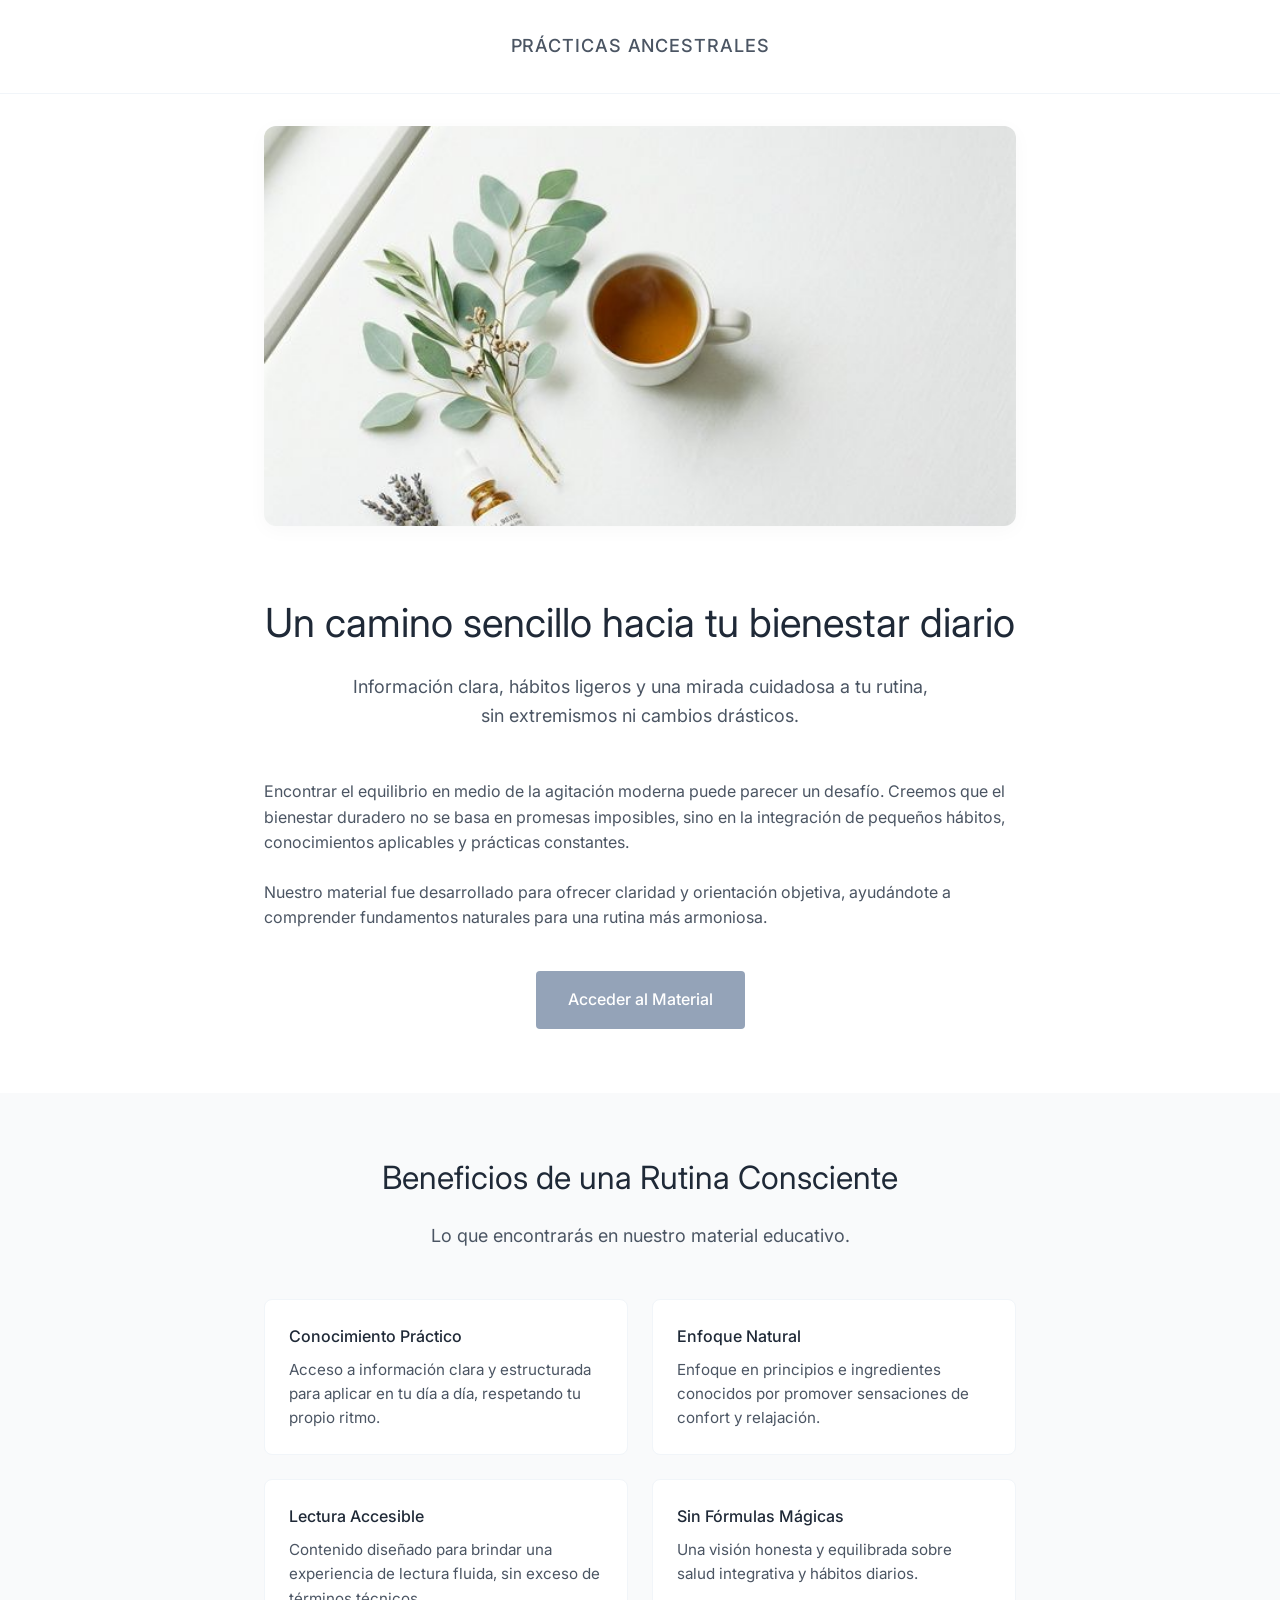
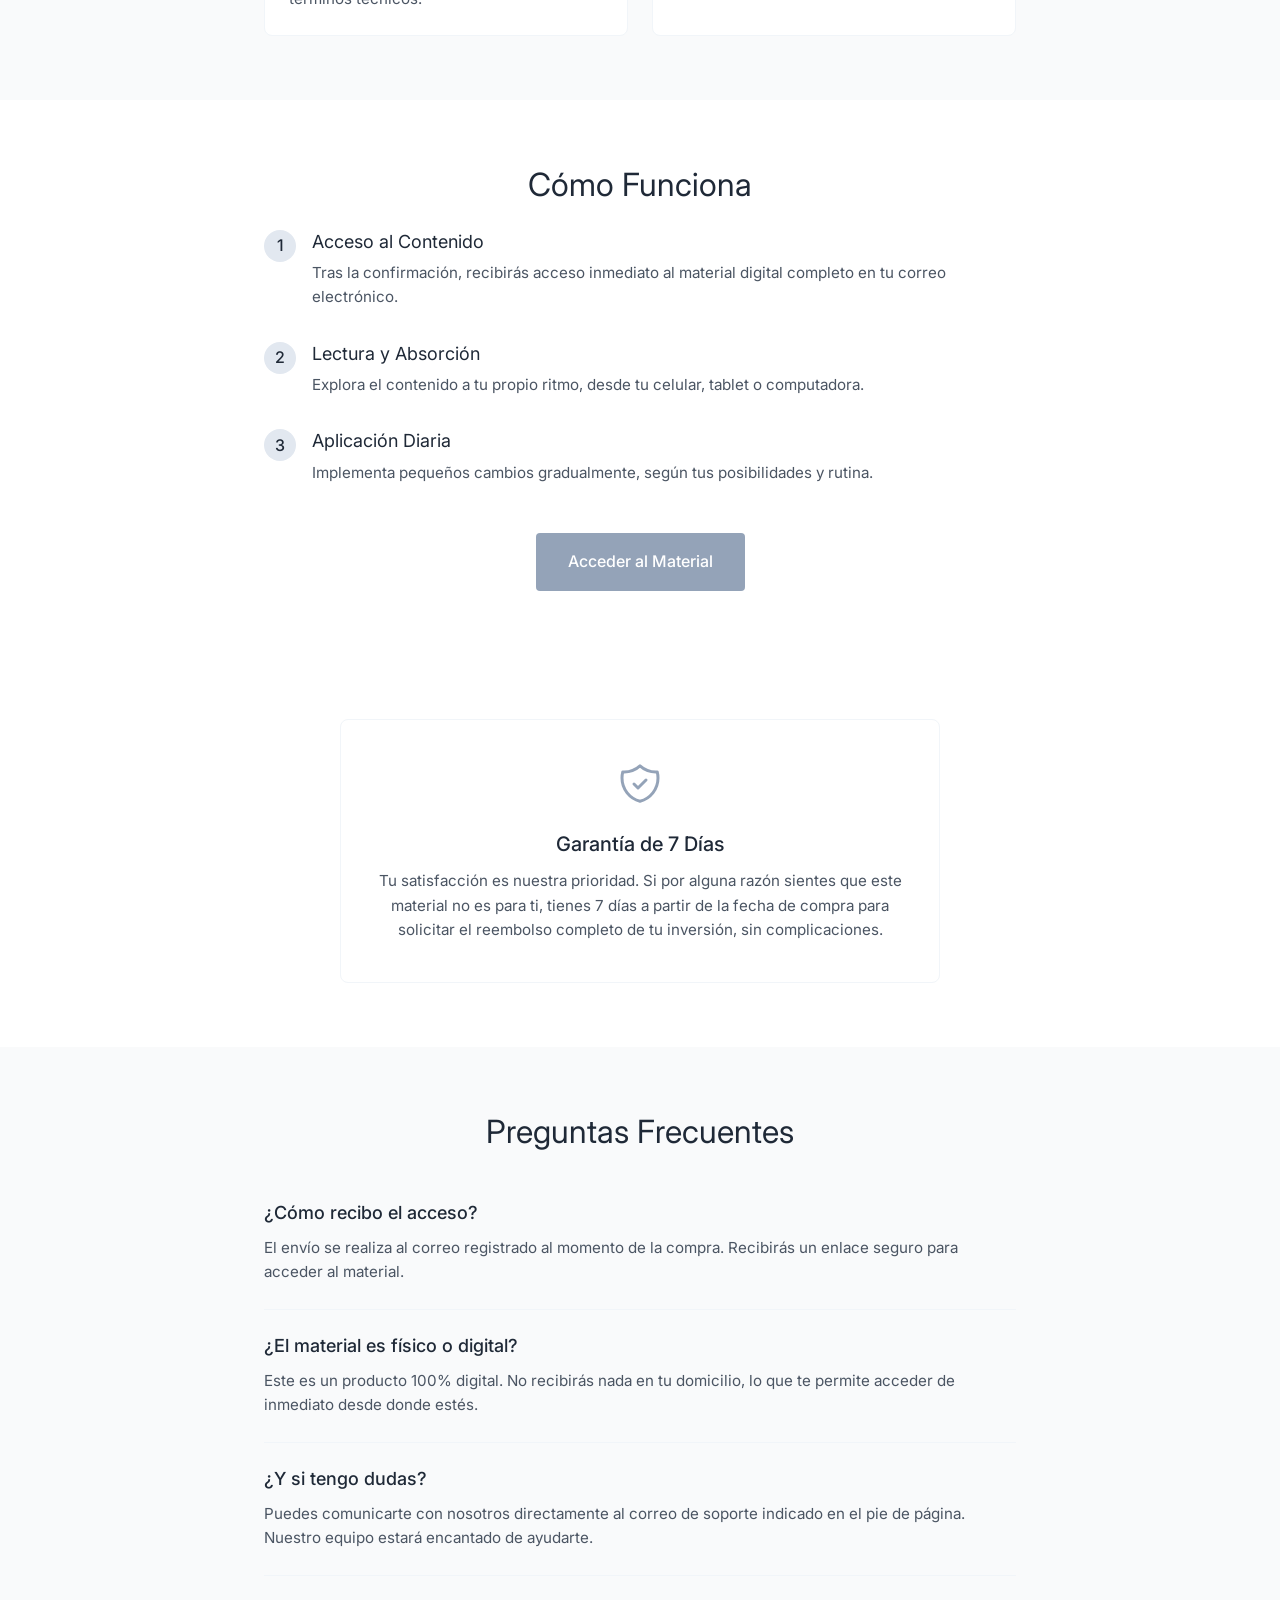
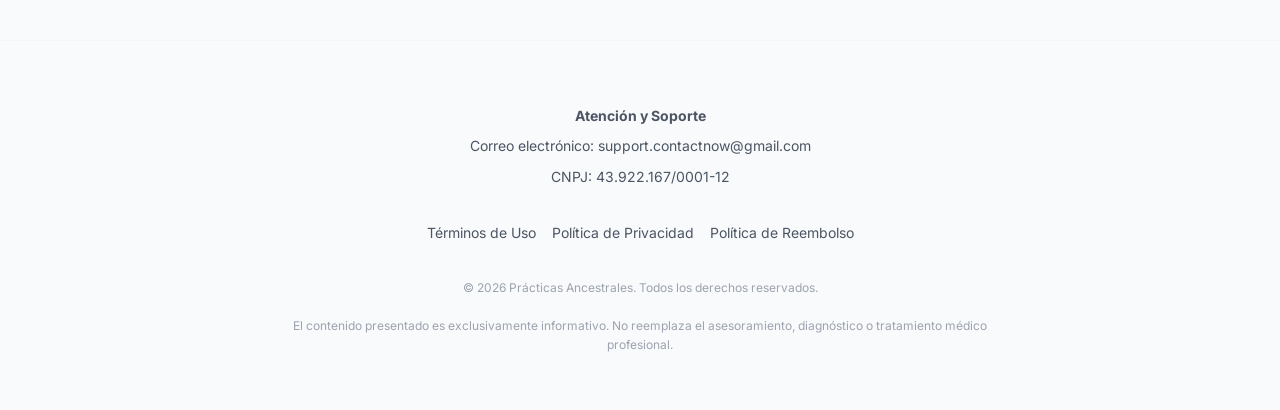
<file: index.html>
<!DOCTYPE html>
<html lang="es">
<head>
  <meta charset="UTF-8">
  <meta name="viewport" content="width=device-width, initial-scale=1.0">
  <title>Prácticas Ancestrales - Bienestar y Equilibrio</title>
  <link rel="preconnect" href="https://fonts.googleapis.com">
  <link rel="preconnect" href="https://fonts.gstatic.com" crossorigin>
  <link href="https://fonts.googleapis.com/css2?family=Inter:wght@400;500&display=swap" rel="stylesheet">
  <style>
    :root {
      --bg-color: #ffffff;
      --bg-secondary: #f9fafb;
      --text-primary: #1f2937;
      --text-secondary: #4b5563;
      --text-muted: #9ca3af;
      --accent-color: #94a3b8;
      --accent-light: #e2e8f0;
      --border-color: #f1f5f9;
      
      --font-family: 'Inter', -apple-system, BlinkMacSystemFont, "Segoe UI", Roboto, Helvetica, Arial, sans-serif;
    }

    * {
      margin: 0;
      padding: 0;
      box-sizing: border-box;
    }

    body {
      font-family: var(--font-family);
      background-color: var(--bg-color);
      color: var(--text-primary);
      line-height: 1.6;
      -webkit-font-smoothing: antialiased;
    }

    .container {
      width: 100%;
      max-width: 800px;
      margin: 0 auto;
      padding: 0 24px;
    }

    /* Header */
    header {
      padding: 32px 0;
      text-align: center;
      border-bottom: 1px solid var(--border-color);
    }

    .brand {
      font-size: 1.125rem;
      font-weight: 500;
      color: var(--text-secondary);
      letter-spacing: 0.05em;
      text-transform: uppercase;
    }

    /* Sections */
    section {
      padding: 64px 0;
    }

    section.bg-secondary {
      background-color: var(--bg-secondary);
    }

    /* Typography */
    h1, h2, h3 {
      font-weight: 400;
      color: var(--text-primary);
      margin-bottom: 24px;
      line-height: 1.3;
    }

    h1 {
      font-size: 2rem;
      text-align: center;
    }

    h2 {
      font-size: 1.75rem;
      text-align: center;
    }

    p {
      color: var(--text-secondary);
      font-size: 1rem;
      margin-bottom: 24px;
    }

    p.subtitle {
      text-align: center;
      font-size: 1.125rem;
      color: var(--text-secondary);
      max-width: 600px;
      margin: 0 auto 48px auto;
    }

    /* Elements */
    .content-block {
      margin-bottom: 40px;
    }

    .benefits-list {
      list-style: none;
      margin-top: 32px;
    }

    .benefits-list li {
      background-color: #fff;
      border: 1px solid var(--border-color);
      padding: 24px;
      border-radius: 8px;
      margin-bottom: 16px;
      display: flex;
      flex-direction: column;
    }

    .benefits-list li strong {
      font-weight: 500;
      margin-bottom: 8px;
      color: var(--text-primary);
    }

    .benefits-list li span {
      color: var(--text-secondary);
      font-size: 0.95rem;
    }

    /* How it works */
    .step {
      display: flex;
      align-items: flex-start;
      margin-bottom: 32px;
    }

    .step-number {
      background-color: var(--accent-light);
      color: var(--text-primary);
      width: 32px;
      height: 32px;
      border-radius: 50%;
      display: flex;
      align-items: center;
      justify-content: center;
      font-weight: 500;
      margin-right: 16px;
      flex-shrink: 0;
    }

    .step-content h3 {
      font-size: 1.125rem;
      margin-bottom: 8px;
    }

    .step-content p {
      margin-bottom: 0;
      font-size: 0.95rem;
    }

    /* FAQ */
    .faq-item {
      border-bottom: 1px solid var(--border-color);
      padding: 24px 0;
    }

    .faq-item h3 {
      font-size: 1.125rem;
      margin-bottom: 12px;
      font-weight: 500;
    }

    .faq-item p {
      margin-bottom: 0;
      font-size: 0.95rem;
    }

    /* CTA Placeholder */
    .cta-container {
      text-align: center;
      margin-top: 48px;
    }

    .btn-primary {
      display: inline-block;
      background-color: var(--accent-color);
      color: #fff;
      padding: 16px 32px;
      border-radius: 4px;
      text-decoration: none;
      font-weight: 500;
      transition: opacity 0.2s;
    }

    .btn-primary:hover {
      opacity: 0.9;
    }

    /* Footer */
    footer {
      background-color: var(--bg-secondary);
      padding: 64px 0 32px 0;
      text-align: center;
      border-top: 1px solid var(--border-color);
    }

    .footer-info {
      margin-bottom: 32px;
    }

    .footer-info p {
      margin-bottom: 8px;
      font-size: 0.875rem;
      color: var(--text-secondary);
    }

    .footer-links {
      display: flex;
      flex-wrap: wrap;
      justify-content: center;
      gap: 16px;
      margin-bottom: 32px;
      list-style: none;
    }

    .footer-links a {
      color: var(--text-secondary);
      text-decoration: none;
      font-size: 0.875rem;
    }

    .footer-links a:hover {
      text-decoration: underline;
    }

    .footer-copyright {
      font-size: 0.75rem;
      color: var(--text-muted);
    }

    /* Guarantee Block */
    .guarantee-block {
      text-align: center;
      border: 1px solid var(--border-color);
      padding: 40px 24px;
      border-radius: 8px;
      background-color: #fff;
      max-width: 600px;
      margin: 0 auto;
    }

    .guarantee-block svg {
      width: 48px;
      height: 48px;
      color: var(--accent-color);
      margin-bottom: 16px;
    }

    .guarantee-block h3 {
      font-size: 1.25rem;
      margin-bottom: 12px;
      font-weight: 500;
    }

    .guarantee-block p {
      margin-bottom: 0;
      font-size: 0.95rem;
    }

    /* Responsive */
    @media (min-width: 768px) {
      h1 {
        font-size: 2.5rem;
      }
      
      h2 {
        font-size: 2rem;
      }
      
      .benefits-list {
        display: grid;
        grid-template-columns: 1fr 1fr;
        gap: 24px;
        margin-bottom: 0px;
      }
      
      .benefits-list li {
        margin-bottom: 0;
      }
    }

    /* Hero Image Custom Styles */
    .hero-image-container {
      width: 100%;
      max-width: 800px;
      margin: 0 auto;
      padding: 32px 24px 0 24px;
      text-align: center;
    }
    .hero-image {
      width: 100%;
      height: 300px;
      object-fit: cover;
      object-position: center;
      border-radius: 12px;
      box-shadow: 0 4px 20px rgba(0,0,0,0.03);
    }
    @media (min-width: 768px) {
      .hero-image {
        height: 400px;
      }
    }
  </style>
</head>
<body>

  <header>
    <div class="container">
      <div class="brand">Prácticas Ancestrales</div>
    </div>
  </header>

  <main>
    <div class="hero-image-container">
      <img src="hero.png" alt="Elementos naturales de bienestar" class="hero-image">
    </div>

    <section>
      <div class="container">
        <h1>Un camino sencillo hacia tu bienestar diario</h1>
        <p class="subtitle">Información clara, hábitos ligeros y una mirada cuidadosa a tu rutina, sin extremismos ni cambios drásticos.</p>

        <div class="content-block">
          <p>Encontrar el equilibrio en medio de la agitación moderna puede parecer un desafío. Creemos que el bienestar duradero no se basa en promesas imposibles, sino en la integración de pequeños hábitos, conocimientos aplicables y prácticas constantes.</p>
          <p>Nuestro material fue desarrollado para ofrecer claridad y orientación objetiva, ayudándote a comprender fundamentos naturales para una rutina más armoniosa.</p>
        </div>

        <div class="cta-container" style="margin-top: 24px;">
          <a href="#checkout" class="btn-primary">Acceder al Material</a>
        </div>
      </div>
    </section>

    <section class="bg-secondary">
      <div class="container">
        <h2>Beneficios de una Rutina Consciente</h2>
        <p class="subtitle">Lo que encontrarás en nuestro material educativo.</p>

        <ul class="benefits-list">
          <li>
            <strong>Conocimiento Práctico</strong>
            <span>Acceso a información clara y estructurada para aplicar en tu día a día, respetando tu propio ritmo.</span>
          </li>
          <li>
            <strong>Enfoque Natural</strong>
            <span>Enfoque en principios e ingredientes conocidos por promover sensaciones de confort y relajación.</span>
          </li>
          <li>
            <strong>Lectura Accesible</strong>
            <span>Contenido diseñado para brindar una experiencia de lectura fluida, sin exceso de términos técnicos.</span>
          </li>
          <li>
            <strong>Sin Fórmulas Mágicas</strong>
            <span>Una visión honesta y equilibrada sobre salud integrativa y hábitos diarios.</span>
          </li>
        </ul>
      </div>
    </section>

    <section>
      <div class="container">
        <h2>Cómo Funciona</h2>
        
        <div class="step">
          <div class="step-number">1</div>
          <div class="step-content">
            <h3>Acceso al Contenido</h3>
            <p>Tras la confirmación, recibirás acceso inmediato al material digital completo en tu correo electrónico.</p>
          </div>
        </div>
        
        <div class="step">
          <div class="step-number">2</div>
          <div class="step-content">
            <h3>Lectura y Absorción</h3>
            <p>Explora el contenido a tu propio ritmo, desde tu celular, tablet o computadora.</p>
          </div>
        </div>
        
        <div class="step">
          <div class="step-number">3</div>
          <div class="step-content">
            <h3>Aplicación Diaria</h3>
            <p>Implementa pequeños cambios gradualmente, según tus posibilidades y rutina.</p>
          </div>
        </div>

        <div class="cta-container">
          <a href="#checkout" class="btn-primary">Acceder al Material</a>
        </div>
      </div>
    </section>

    <section>
      <div class="container">
        <div class="guarantee-block">
          <svg xmlns="http://www.w3.org/2000/svg" fill="none" viewBox="0 0 24 24" stroke="currentColor">
            <path stroke-linecap="round" stroke-linejoin="round" stroke-width="1.5" d="M9 12l2 2 4-4m5.618-4.016A11.955 11.955 0 0112 2.944a11.955 11.955 0 01-8.618 3.04A12.02 12.02 0 003 9c0 5.591 3.824 10.29 9 11.622 5.176-1.332 9-6.03 9-11.622 0-1.042-.133-2.052-.382-3.016z" />
          </svg>
          <h3>Garantía de 7 Días</h3>
          <p>Tu satisfacción es nuestra prioridad. Si por alguna razón sientes que este material no es para ti, tienes 7 días a partir de la fecha de compra para solicitar el reembolso completo de tu inversión, sin complicaciones.</p>
        </div>
      </div>
    </section>

    <section class="bg-secondary">
      <div class="container">
        <h2>Preguntas Frecuentes</h2>

        <div class="faq-item">
          <h3>¿Cómo recibo el acceso?</h3>
          <p>El envío se realiza al correo registrado al momento de la compra. Recibirás un enlace seguro para acceder al material.</p>
        </div>

        <div class="faq-item">
          <h3>¿El material es físico o digital?</h3>
          <p>Este es un producto 100% digital. No recibirás nada en tu domicilio, lo que te permite acceder de inmediato desde donde estés.</p>
        </div>

        <div class="faq-item">
          <h3>¿Y si tengo dudas?</h3>
          <p>Puedes comunicarte con nosotros directamente al correo de soporte indicado en el pie de página. Nuestro equipo estará encantado de ayudarte.</p>
        </div>
      </div>
    </section>
  </main>

  <footer>
    <div class="container">
      <div class="footer-info">
        <p><strong>Atención y Soporte</strong></p>
        <p>Correo electrónico: support.contactnow@gmail.com</p>
        <p>CNPJ: 43.922.167/0001-12</p>
      </div>

      <ul class="footer-links">
        <li><a href="termos.html">Términos de Uso</a></li>
        <li><a href="privacidade.html">Política de Privacidad</a></li>
        <li><a href="reembolso.html">Política de Reembolso</a></li>
      </ul>

      <p class="footer-copyright">
        &copy; <script>document.write(new Date().getFullYear())</script> Prácticas Ancestrales. Todos los derechos reservados.
        <br><br>
        El contenido presentado es exclusivamente informativo. No reemplaza el asesoramiento, diagnóstico o tratamiento médico profesional.
      </p>
    </div>
  </footer>

</body>
</html>
</file>
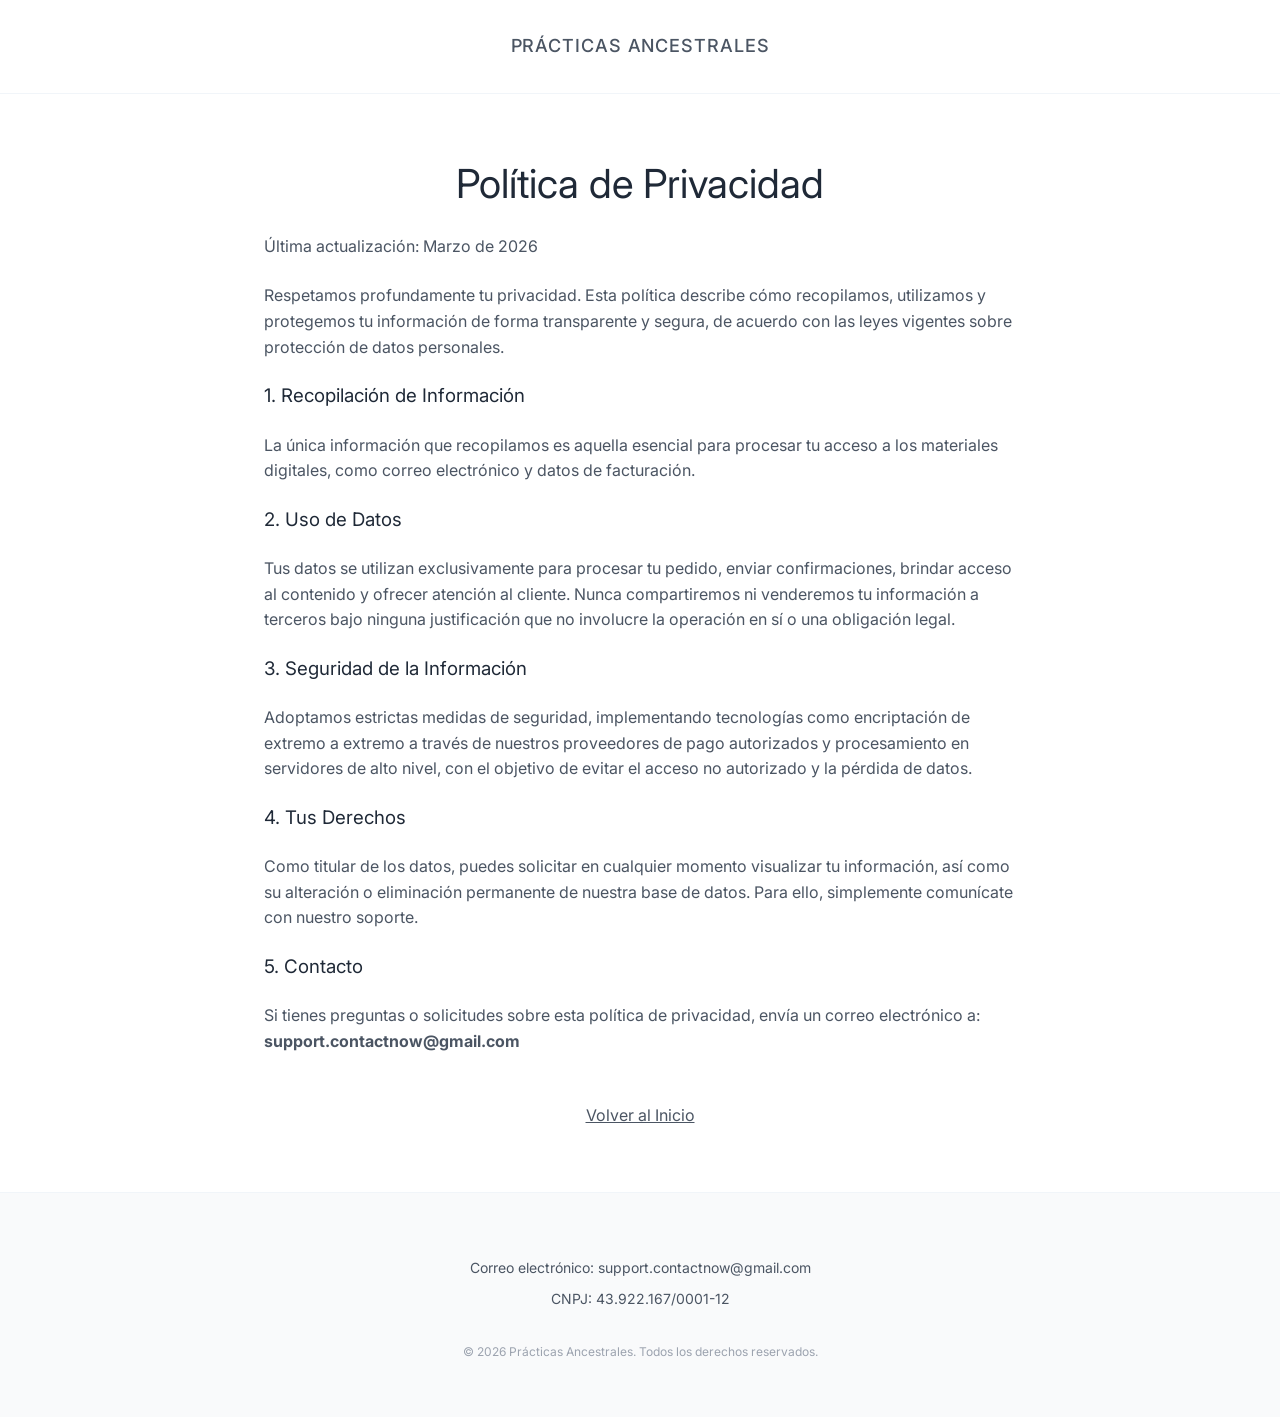
<file: privacidade.html>
<!DOCTYPE html>
<html lang="es">
<head>
  <meta charset="UTF-8">
  <meta name="viewport" content="width=device-width, initial-scale=1.0">
  <title>Política de Privacidad</title>
  <link rel="preconnect" href="https://fonts.googleapis.com">
  <link rel="preconnect" href="https://fonts.gstatic.com" crossorigin>
  <link href="https://fonts.googleapis.com/css2?family=Inter:wght@400;500&display=swap" rel="stylesheet">
  <style>
    :root {
      --bg-color: #ffffff;
      --bg-secondary: #f9fafb;
      --text-primary: #1f2937;
      --text-secondary: #4b5563;
      --text-muted: #9ca3af;
      --accent-color: #94a3b8;
      --accent-light: #e2e8f0;
      --border-color: #f1f5f9;
      
      --font-family: 'Inter', -apple-system, BlinkMacSystemFont, "Segoe UI", Roboto, Helvetica, Arial, sans-serif;
    }

    * {
      margin: 0;
      padding: 0;
      box-sizing: border-box;
    }

    body {
      font-family: var(--font-family);
      background-color: var(--bg-color);
      color: var(--text-primary);
      line-height: 1.6;
      -webkit-font-smoothing: antialiased;
    }

    .container {
      width: 100%;
      max-width: 800px;
      margin: 0 auto;
      padding: 0 24px;
    }

    /* Header */
    header {
      padding: 32px 0;
      text-align: center;
      border-bottom: 1px solid var(--border-color);
    }

    .brand {
      font-size: 1.125rem;
      font-weight: 500;
      color: var(--text-secondary);
      letter-spacing: 0.05em;
      text-transform: uppercase;
    }

    /* Sections */
    section {
      padding: 64px 0;
    }

    section.bg-secondary {
      background-color: var(--bg-secondary);
    }

    /* Typography */
    h1, h2, h3 {
      font-weight: 400;
      color: var(--text-primary);
      margin-bottom: 24px;
      line-height: 1.3;
    }

    h1 {
      font-size: 2rem;
      text-align: center;
    }

    h2 {
      font-size: 1.75rem;
      text-align: center;
    }

    p {
      color: var(--text-secondary);
      font-size: 1rem;
      margin-bottom: 24px;
    }

    p.subtitle {
      text-align: center;
      font-size: 1.125rem;
      color: var(--text-secondary);
      max-width: 600px;
      margin: 0 auto 48px auto;
    }

    /* Elements */
    .content-block {
      margin-bottom: 40px;
    }

    .benefits-list {
      list-style: none;
      margin-top: 32px;
    }

    .benefits-list li {
      background-color: #fff;
      border: 1px solid var(--border-color);
      padding: 24px;
      border-radius: 8px;
      margin-bottom: 16px;
      display: flex;
      flex-direction: column;
    }

    .benefits-list li strong {
      font-weight: 500;
      margin-bottom: 8px;
      color: var(--text-primary);
    }

    .benefits-list li span {
      color: var(--text-secondary);
      font-size: 0.95rem;
    }

    /* How it works */
    .step {
      display: flex;
      align-items: flex-start;
      margin-bottom: 32px;
    }

    .step-number {
      background-color: var(--accent-light);
      color: var(--text-primary);
      width: 32px;
      height: 32px;
      border-radius: 50%;
      display: flex;
      align-items: center;
      justify-content: center;
      font-weight: 500;
      margin-right: 16px;
      flex-shrink: 0;
    }

    .step-content h3 {
      font-size: 1.125rem;
      margin-bottom: 8px;
    }

    .step-content p {
      margin-bottom: 0;
      font-size: 0.95rem;
    }

    /* FAQ */
    .faq-item {
      border-bottom: 1px solid var(--border-color);
      padding: 24px 0;
    }

    .faq-item h3 {
      font-size: 1.125rem;
      margin-bottom: 12px;
      font-weight: 500;
    }

    .faq-item p {
      margin-bottom: 0;
      font-size: 0.95rem;
    }

    /* CTA Placeholder */
    .cta-container {
      text-align: center;
      margin-top: 48px;
    }

    .btn-primary {
      display: inline-block;
      background-color: var(--accent-color);
      color: #fff;
      padding: 16px 32px;
      border-radius: 4px;
      text-decoration: none;
      font-weight: 500;
      transition: opacity 0.2s;
    }

    .btn-primary:hover {
      opacity: 0.9;
    }

    /* Footer */
    footer {
      background-color: var(--bg-secondary);
      padding: 64px 0 32px 0;
      text-align: center;
      border-top: 1px solid var(--border-color);
    }

    .footer-info {
      margin-bottom: 32px;
    }

    .footer-info p {
      margin-bottom: 8px;
      font-size: 0.875rem;
      color: var(--text-secondary);
    }

    .footer-links {
      display: flex;
      flex-wrap: wrap;
      justify-content: center;
      gap: 16px;
      margin-bottom: 32px;
      list-style: none;
    }

    .footer-links a {
      color: var(--text-secondary);
      text-decoration: none;
      font-size: 0.875rem;
    }

    .footer-links a:hover {
      text-decoration: underline;
    }

    .footer-copyright {
      font-size: 0.75rem;
      color: var(--text-muted);
    }

    /* Guarantee Block */
    .guarantee-block {
      text-align: center;
      border: 1px solid var(--border-color);
      padding: 40px 24px;
      border-radius: 8px;
      background-color: #fff;
      max-width: 600px;
      margin: 0 auto;
    }

    .guarantee-block svg {
      width: 48px;
      height: 48px;
      color: var(--accent-color);
      margin-bottom: 16px;
    }

    .guarantee-block h3 {
      font-size: 1.25rem;
      margin-bottom: 12px;
      font-weight: 500;
    }

    .guarantee-block p {
      margin-bottom: 0;
      font-size: 0.95rem;
    }

    /* Responsive */
    @media (min-width: 768px) {
      h1 {
        font-size: 2.5rem;
      }
      
      h2 {
        font-size: 2rem;
      }
      
      .benefits-list {
        display: grid;
        grid-template-columns: 1fr 1fr;
        gap: 24px;
        margin-bottom: 0px;
      }
      
      .benefits-list li {
        margin-bottom: 0;
      }
    }
  </style>
</head>
<body>

  <header>
    <div class="container">
      <a href="index.html" style="text-decoration: none;"><div class="brand">Prácticas Ancestrales</div></a>
    </div>
  </header>

  <main>
    <section>
      <div class="container">
        <h1>Política de Privacidad</h1>
        
        <div class="content-block">
          <p>Última actualización: Marzo de 2026</p>
          
          <p>Respetamos profundamente tu privacidad. Esta política describe cómo recopilamos, utilizamos y protegemos tu información de forma transparente y segura, de acuerdo con las leyes vigentes sobre protección de datos personales.</p>

          <h3 style="margin-top:24px;">1. Recopilación de Información</h3>
          <p>La única información que recopilamos es aquella esencial para procesar tu acceso a los materiales digitales, como correo electrónico y datos de facturación.</p>

          <h3 style="margin-top:24px;">2. Uso de Datos</h3>
          <p>Tus datos se utilizan exclusivamente para procesar tu pedido, enviar confirmaciones, brindar acceso al contenido y ofrecer atención al cliente. Nunca compartiremos ni venderemos tu información a terceros bajo ninguna justificación que no involucre la operación en sí o una obligación legal.</p>

          <h3 style="margin-top:24px;">3. Seguridad de la Información</h3>
          <p>Adoptamos estrictas medidas de seguridad, implementando tecnologías como encriptación de extremo a extremo a través de nuestros proveedores de pago autorizados y procesamiento en servidores de alto nivel, con el objetivo de evitar el acceso no autorizado y la pérdida de datos.</p>

          <h3 style="margin-top:24px;">4. Tus Derechos</h3>
          <p>Como titular de los datos, puedes solicitar en cualquier momento visualizar tu información, así como su alteración o eliminación permanente de nuestra base de datos. Para ello, simplemente comunícate con nuestro soporte.</p>

          <h3 style="margin-top:24px;">5. Contacto</h3>
          <p>Si tienes preguntas o solicitudes sobre esta política de privacidad, envía un correo electrónico a: <strong>support.contactnow@gmail.com</strong></p>
        </div>
        
        <div style="text-align: center; margin-top: 48px;">
          <a href="index.html" style="color: var(--text-secondary); text-decoration: underline;">Volver al Inicio</a>
        </div>
      </div>
    </section>
  </main>

  <footer>
    <div class="container">
      <div class="footer-info">
        <p>Correo electrónico: support.contactnow@gmail.com</p>
        <p>CNPJ: 43.922.167/0001-12</p>
      </div>
      <p class="footer-copyright">&copy; <script>document.write(new Date().getFullYear())</script> Prácticas Ancestrales. Todos los derechos reservados.</p>
    </div>
  </footer>

</body>
</html>
</file>
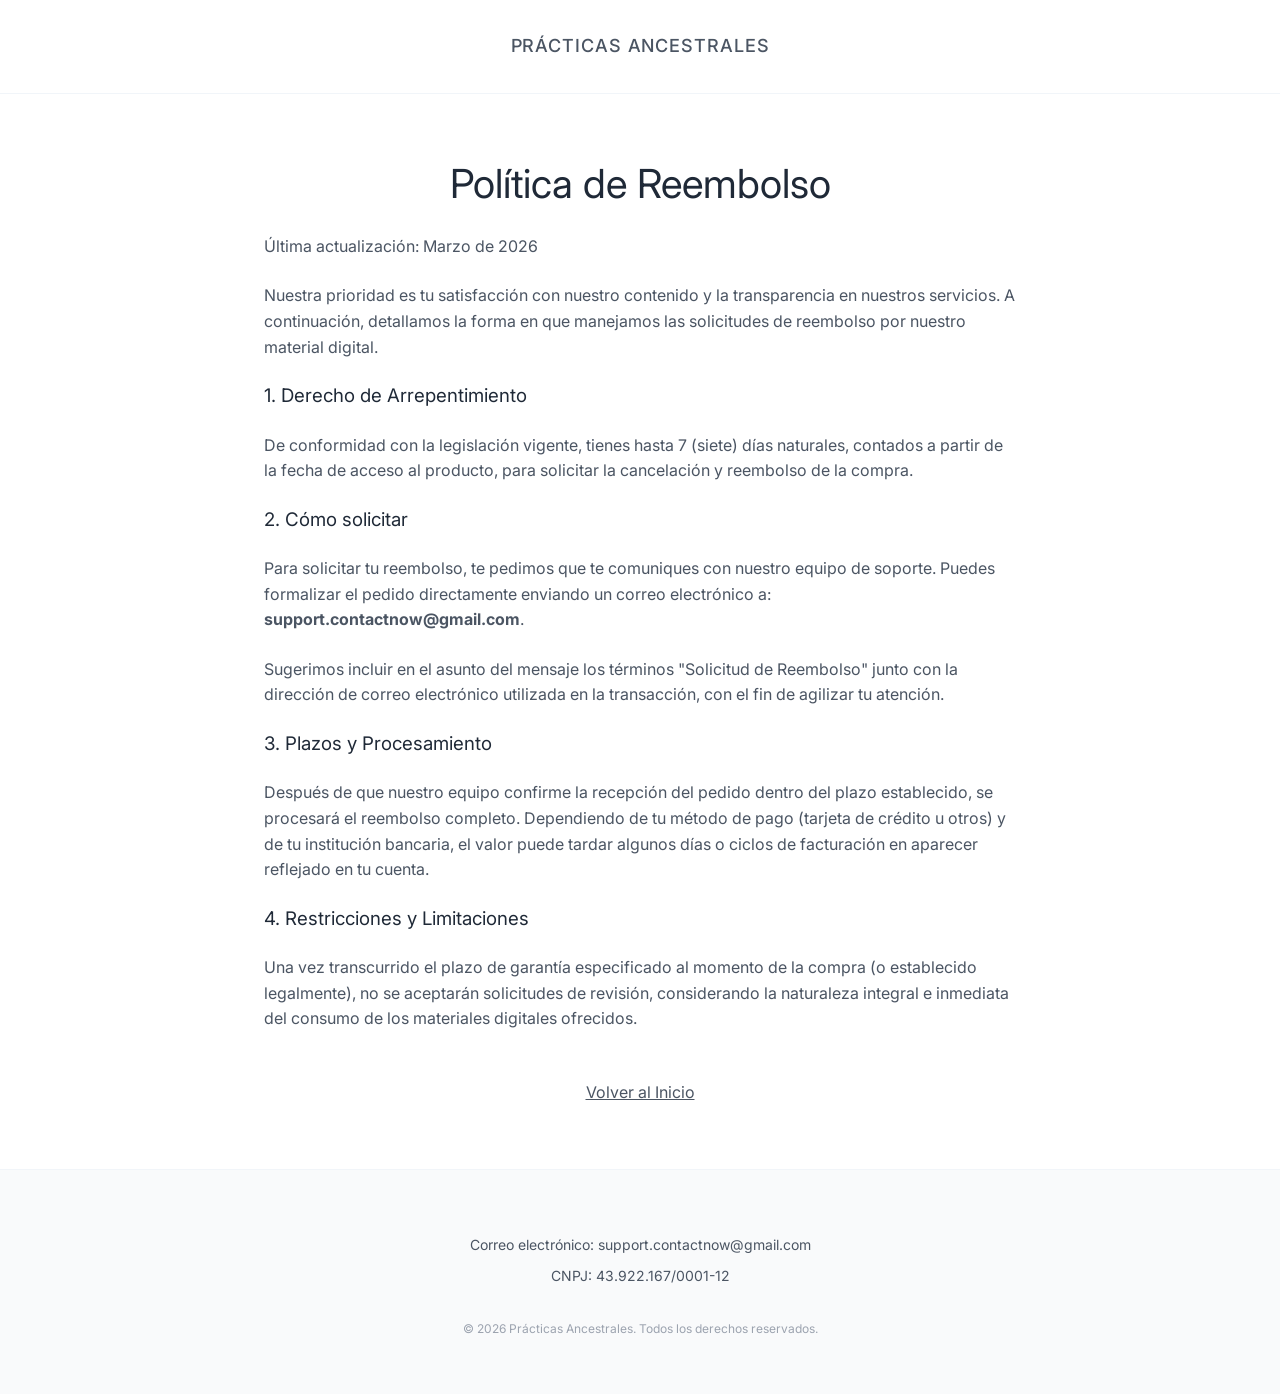
<file: reembolso.html>
<!DOCTYPE html>
<html lang="es">
<head>
  <meta charset="UTF-8">
  <meta name="viewport" content="width=device-width, initial-scale=1.0">
  <title>Política de Reembolso</title>
  <link rel="preconnect" href="https://fonts.googleapis.com">
  <link rel="preconnect" href="https://fonts.gstatic.com" crossorigin>
  <link href="https://fonts.googleapis.com/css2?family=Inter:wght@400;500&display=swap" rel="stylesheet">
  <style>
    :root {
      --bg-color: #ffffff;
      --bg-secondary: #f9fafb;
      --text-primary: #1f2937;
      --text-secondary: #4b5563;
      --text-muted: #9ca3af;
      --accent-color: #94a3b8;
      --accent-light: #e2e8f0;
      --border-color: #f1f5f9;
      
      --font-family: 'Inter', -apple-system, BlinkMacSystemFont, "Segoe UI", Roboto, Helvetica, Arial, sans-serif;
    }

    * {
      margin: 0;
      padding: 0;
      box-sizing: border-box;
    }

    body {
      font-family: var(--font-family);
      background-color: var(--bg-color);
      color: var(--text-primary);
      line-height: 1.6;
      -webkit-font-smoothing: antialiased;
    }

    .container {
      width: 100%;
      max-width: 800px;
      margin: 0 auto;
      padding: 0 24px;
    }

    /* Header */
    header {
      padding: 32px 0;
      text-align: center;
      border-bottom: 1px solid var(--border-color);
    }

    .brand {
      font-size: 1.125rem;
      font-weight: 500;
      color: var(--text-secondary);
      letter-spacing: 0.05em;
      text-transform: uppercase;
    }

    /* Sections */
    section {
      padding: 64px 0;
    }

    section.bg-secondary {
      background-color: var(--bg-secondary);
    }

    /* Typography */
    h1, h2, h3 {
      font-weight: 400;
      color: var(--text-primary);
      margin-bottom: 24px;
      line-height: 1.3;
    }

    h1 {
      font-size: 2rem;
      text-align: center;
    }

    h2 {
      font-size: 1.75rem;
      text-align: center;
    }

    p {
      color: var(--text-secondary);
      font-size: 1rem;
      margin-bottom: 24px;
    }

    p.subtitle {
      text-align: center;
      font-size: 1.125rem;
      color: var(--text-secondary);
      max-width: 600px;
      margin: 0 auto 48px auto;
    }

    /* Elements */
    .content-block {
      margin-bottom: 40px;
    }

    .benefits-list {
      list-style: none;
      margin-top: 32px;
    }

    .benefits-list li {
      background-color: #fff;
      border: 1px solid var(--border-color);
      padding: 24px;
      border-radius: 8px;
      margin-bottom: 16px;
      display: flex;
      flex-direction: column;
    }

    .benefits-list li strong {
      font-weight: 500;
      margin-bottom: 8px;
      color: var(--text-primary);
    }

    .benefits-list li span {
      color: var(--text-secondary);
      font-size: 0.95rem;
    }

    /* How it works */
    .step {
      display: flex;
      align-items: flex-start;
      margin-bottom: 32px;
    }

    .step-number {
      background-color: var(--accent-light);
      color: var(--text-primary);
      width: 32px;
      height: 32px;
      border-radius: 50%;
      display: flex;
      align-items: center;
      justify-content: center;
      font-weight: 500;
      margin-right: 16px;
      flex-shrink: 0;
    }

    .step-content h3 {
      font-size: 1.125rem;
      margin-bottom: 8px;
    }

    .step-content p {
      margin-bottom: 0;
      font-size: 0.95rem;
    }

    /* FAQ */
    .faq-item {
      border-bottom: 1px solid var(--border-color);
      padding: 24px 0;
    }

    .faq-item h3 {
      font-size: 1.125rem;
      margin-bottom: 12px;
      font-weight: 500;
    }

    .faq-item p {
      margin-bottom: 0;
      font-size: 0.95rem;
    }

    /* CTA Placeholder */
    .cta-container {
      text-align: center;
      margin-top: 48px;
    }

    .btn-primary {
      display: inline-block;
      background-color: var(--accent-color);
      color: #fff;
      padding: 16px 32px;
      border-radius: 4px;
      text-decoration: none;
      font-weight: 500;
      transition: opacity 0.2s;
    }

    .btn-primary:hover {
      opacity: 0.9;
    }

    /* Footer */
    footer {
      background-color: var(--bg-secondary);
      padding: 64px 0 32px 0;
      text-align: center;
      border-top: 1px solid var(--border-color);
    }

    .footer-info {
      margin-bottom: 32px;
    }

    .footer-info p {
      margin-bottom: 8px;
      font-size: 0.875rem;
      color: var(--text-secondary);
    }

    .footer-links {
      display: flex;
      flex-wrap: wrap;
      justify-content: center;
      gap: 16px;
      margin-bottom: 32px;
      list-style: none;
    }

    .footer-links a {
      color: var(--text-secondary);
      text-decoration: none;
      font-size: 0.875rem;
    }

    .footer-links a:hover {
      text-decoration: underline;
    }

    .footer-copyright {
      font-size: 0.75rem;
      color: var(--text-muted);
    }

    /* Guarantee Block */
    .guarantee-block {
      text-align: center;
      border: 1px solid var(--border-color);
      padding: 40px 24px;
      border-radius: 8px;
      background-color: #fff;
      max-width: 600px;
      margin: 0 auto;
    }

    .guarantee-block svg {
      width: 48px;
      height: 48px;
      color: var(--accent-color);
      margin-bottom: 16px;
    }

    .guarantee-block h3 {
      font-size: 1.25rem;
      margin-bottom: 12px;
      font-weight: 500;
    }

    .guarantee-block p {
      margin-bottom: 0;
      font-size: 0.95rem;
    }

    /* Responsive */
    @media (min-width: 768px) {
      h1 {
        font-size: 2.5rem;
      }
      
      h2 {
        font-size: 2rem;
      }
      
      .benefits-list {
        display: grid;
        grid-template-columns: 1fr 1fr;
        gap: 24px;
        margin-bottom: 0px;
      }
      
      .benefits-list li {
        margin-bottom: 0;
      }
    }
  </style>
</head>
<body>

  <header>
    <div class="container">
      <a href="index.html" style="text-decoration: none;"><div class="brand">Prácticas Ancestrales</div></a>
    </div>
  </header>

  <main>
    <section>
      <div class="container">
        <h1>Política de Reembolso</h1>
        
        <div class="content-block">
          <p>Última actualización: Marzo de 2026</p>
          
          <p>Nuestra prioridad es tu satisfacción con nuestro contenido y la transparencia en nuestros servicios. A continuación, detallamos la forma en que manejamos las solicitudes de reembolso por nuestro material digital.</p>

          <h3 style="margin-top:24px;">1. Derecho de Arrepentimiento</h3>
          <p>De conformidad con la legislación vigente, tienes hasta 7 (siete) días naturales, contados a partir de la fecha de acceso al producto, para solicitar la cancelación y reembolso de la compra.</p>

          <h3 style="margin-top:24px;">2. Cómo solicitar</h3>
          <p>Para solicitar tu reembolso, te pedimos que te comuniques con nuestro equipo de soporte. Puedes formalizar el pedido directamente enviando un correo electrónico a: <strong>support.contactnow@gmail.com</strong>.</p>
          <p>Sugerimos incluir en el asunto del mensaje los términos "Solicitud de Reembolso" junto con la dirección de correo electrónico utilizada en la transacción, con el fin de agilizar tu atención.</p>

          <h3 style="margin-top:24px;">3. Plazos y Procesamiento</h3>
          <p>Después de que nuestro equipo confirme la recepción del pedido dentro del plazo establecido, se procesará el reembolso completo. Dependiendo de tu método de pago (tarjeta de crédito u otros) y de tu institución bancaria, el valor puede tardar algunos días o ciclos de facturación en aparecer reflejado en tu cuenta.</p>

          <h3 style="margin-top:24px;">4. Restricciones y Limitaciones</h3>
          <p>Una vez transcurrido el plazo de garantía especificado al momento de la compra (o establecido legalmente), no se aceptarán solicitudes de revisión, considerando la naturaleza integral e inmediata del consumo de los materiales digitales ofrecidos.</p>
        </div>
        
        <div style="text-align: center; margin-top: 48px;">
          <a href="index.html" style="color: var(--text-secondary); text-decoration: underline;">Volver al Inicio</a>
        </div>
      </div>
    </section>
  </main>

  <footer>
    <div class="container">
      <div class="footer-info">
        <p>Correo electrónico: support.contactnow@gmail.com</p>
        <p>CNPJ: 43.922.167/0001-12</p>
      </div>
      <p class="footer-copyright">&copy; <script>document.write(new Date().getFullYear())</script> Prácticas Ancestrales. Todos los derechos reservados.</p>
    </div>
  </footer>

</body>
</html>
</file>
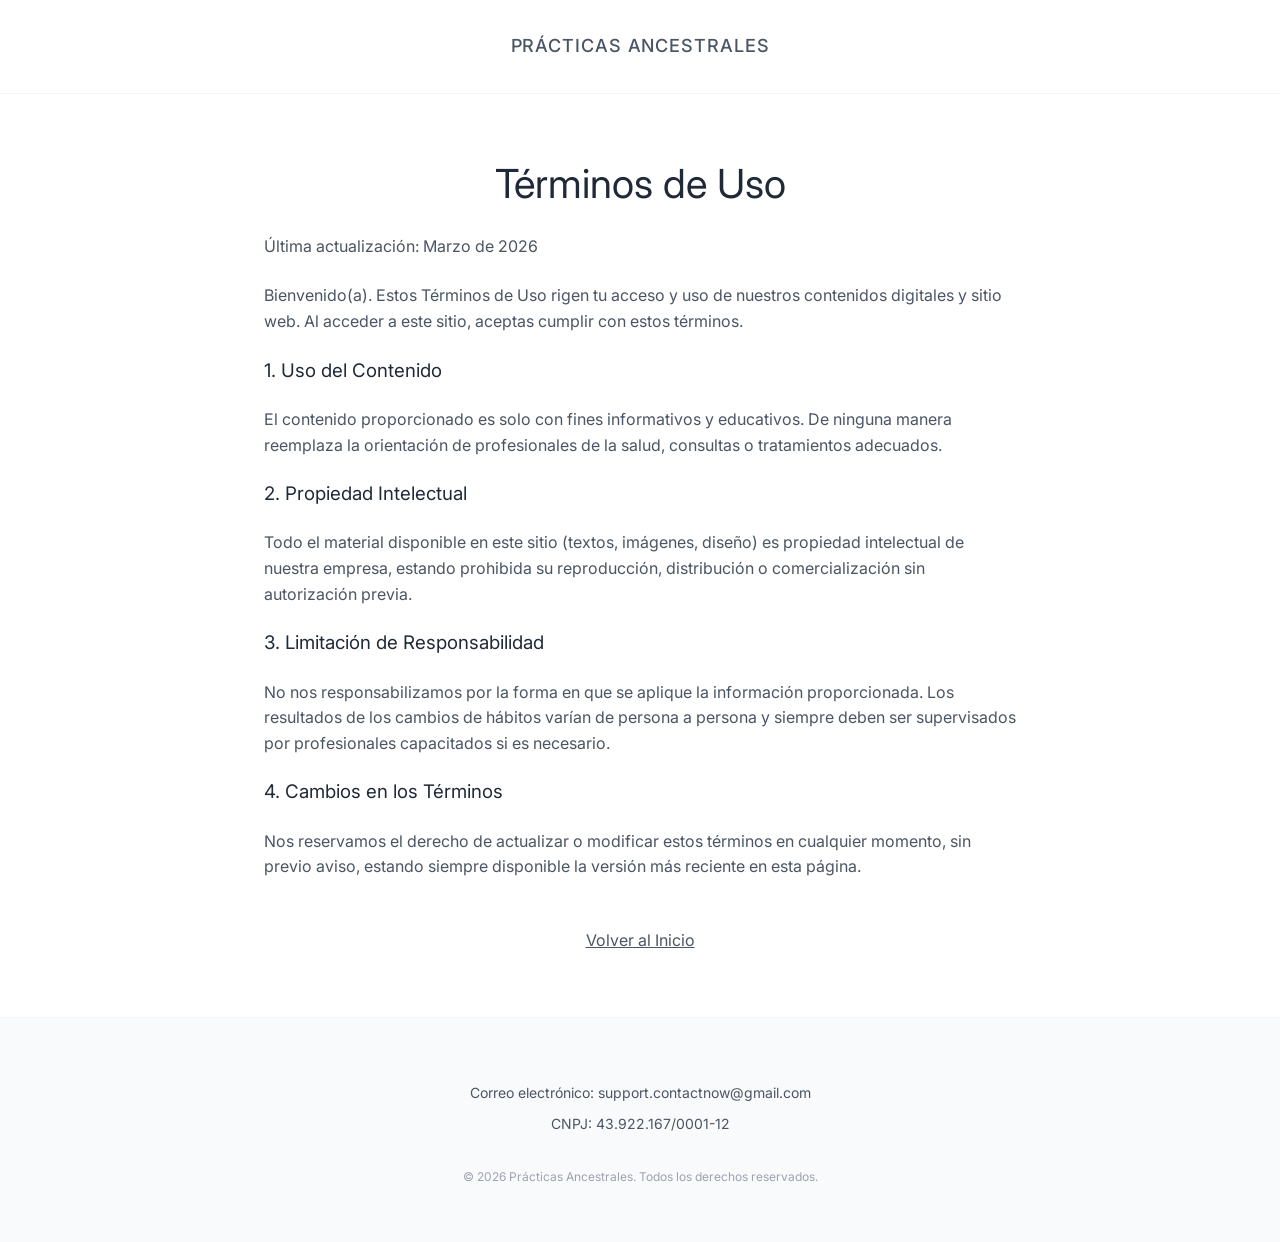
<file: termos.html>
<!DOCTYPE html>
<html lang="es">
<head>
  <meta charset="UTF-8">
  <meta name="viewport" content="width=device-width, initial-scale=1.0">
  <title>Términos de Uso</title>
  <link rel="preconnect" href="https://fonts.googleapis.com">
  <link rel="preconnect" href="https://fonts.gstatic.com" crossorigin>
  <link href="https://fonts.googleapis.com/css2?family=Inter:wght@400;500&display=swap" rel="stylesheet">
  <style>
    :root {
      --bg-color: #ffffff;
      --bg-secondary: #f9fafb;
      --text-primary: #1f2937;
      --text-secondary: #4b5563;
      --text-muted: #9ca3af;
      --accent-color: #94a3b8;
      --accent-light: #e2e8f0;
      --border-color: #f1f5f9;
      
      --font-family: 'Inter', -apple-system, BlinkMacSystemFont, "Segoe UI", Roboto, Helvetica, Arial, sans-serif;
    }

    * {
      margin: 0;
      padding: 0;
      box-sizing: border-box;
    }

    body {
      font-family: var(--font-family);
      background-color: var(--bg-color);
      color: var(--text-primary);
      line-height: 1.6;
      -webkit-font-smoothing: antialiased;
    }

    .container {
      width: 100%;
      max-width: 800px;
      margin: 0 auto;
      padding: 0 24px;
    }

    /* Header */
    header {
      padding: 32px 0;
      text-align: center;
      border-bottom: 1px solid var(--border-color);
    }

    .brand {
      font-size: 1.125rem;
      font-weight: 500;
      color: var(--text-secondary);
      letter-spacing: 0.05em;
      text-transform: uppercase;
    }

    /* Sections */
    section {
      padding: 64px 0;
    }

    section.bg-secondary {
      background-color: var(--bg-secondary);
    }

    /* Typography */
    h1, h2, h3 {
      font-weight: 400;
      color: var(--text-primary);
      margin-bottom: 24px;
      line-height: 1.3;
    }

    h1 {
      font-size: 2rem;
      text-align: center;
    }

    h2 {
      font-size: 1.75rem;
      text-align: center;
    }

    p {
      color: var(--text-secondary);
      font-size: 1rem;
      margin-bottom: 24px;
    }

    p.subtitle {
      text-align: center;
      font-size: 1.125rem;
      color: var(--text-secondary);
      max-width: 600px;
      margin: 0 auto 48px auto;
    }

    /* Elements */
    .content-block {
      margin-bottom: 40px;
    }

    .benefits-list {
      list-style: none;
      margin-top: 32px;
    }

    .benefits-list li {
      background-color: #fff;
      border: 1px solid var(--border-color);
      padding: 24px;
      border-radius: 8px;
      margin-bottom: 16px;
      display: flex;
      flex-direction: column;
    }

    .benefits-list li strong {
      font-weight: 500;
      margin-bottom: 8px;
      color: var(--text-primary);
    }

    .benefits-list li span {
      color: var(--text-secondary);
      font-size: 0.95rem;
    }

    /* How it works */
    .step {
      display: flex;
      align-items: flex-start;
      margin-bottom: 32px;
    }

    .step-number {
      background-color: var(--accent-light);
      color: var(--text-primary);
      width: 32px;
      height: 32px;
      border-radius: 50%;
      display: flex;
      align-items: center;
      justify-content: center;
      font-weight: 500;
      margin-right: 16px;
      flex-shrink: 0;
    }

    .step-content h3 {
      font-size: 1.125rem;
      margin-bottom: 8px;
    }

    .step-content p {
      margin-bottom: 0;
      font-size: 0.95rem;
    }

    /* FAQ */
    .faq-item {
      border-bottom: 1px solid var(--border-color);
      padding: 24px 0;
    }

    .faq-item h3 {
      font-size: 1.125rem;
      margin-bottom: 12px;
      font-weight: 500;
    }

    .faq-item p {
      margin-bottom: 0;
      font-size: 0.95rem;
    }

    /* CTA Placeholder */
    .cta-container {
      text-align: center;
      margin-top: 48px;
    }

    .btn-primary {
      display: inline-block;
      background-color: var(--accent-color);
      color: #fff;
      padding: 16px 32px;
      border-radius: 4px;
      text-decoration: none;
      font-weight: 500;
      transition: opacity 0.2s;
    }

    .btn-primary:hover {
      opacity: 0.9;
    }

    /* Footer */
    footer {
      background-color: var(--bg-secondary);
      padding: 64px 0 32px 0;
      text-align: center;
      border-top: 1px solid var(--border-color);
    }

    .footer-info {
      margin-bottom: 32px;
    }

    .footer-info p {
      margin-bottom: 8px;
      font-size: 0.875rem;
      color: var(--text-secondary);
    }

    .footer-links {
      display: flex;
      flex-wrap: wrap;
      justify-content: center;
      gap: 16px;
      margin-bottom: 32px;
      list-style: none;
    }

    .footer-links a {
      color: var(--text-secondary);
      text-decoration: none;
      font-size: 0.875rem;
    }

    .footer-links a:hover {
      text-decoration: underline;
    }

    .footer-copyright {
      font-size: 0.75rem;
      color: var(--text-muted);
    }

    /* Guarantee Block */
    .guarantee-block {
      text-align: center;
      border: 1px solid var(--border-color);
      padding: 40px 24px;
      border-radius: 8px;
      background-color: #fff;
      max-width: 600px;
      margin: 0 auto;
    }

    .guarantee-block svg {
      width: 48px;
      height: 48px;
      color: var(--accent-color);
      margin-bottom: 16px;
    }

    .guarantee-block h3 {
      font-size: 1.25rem;
      margin-bottom: 12px;
      font-weight: 500;
    }

    .guarantee-block p {
      margin-bottom: 0;
      font-size: 0.95rem;
    }

    /* Responsive */
    @media (min-width: 768px) {
      h1 {
        font-size: 2.5rem;
      }
      
      h2 {
        font-size: 2rem;
      }
      
      .benefits-list {
        display: grid;
        grid-template-columns: 1fr 1fr;
        gap: 24px;
        margin-bottom: 0px;
      }
      
      .benefits-list li {
        margin-bottom: 0;
      }
    }
  </style>
</head>
<body>

  <header>
    <div class="container">
      <a href="index.html" style="text-decoration: none;"><div class="brand">Prácticas Ancestrales</div></a>
    </div>
  </header>

  <main>
    <section>
      <div class="container">
        <h1>Términos de Uso</h1>
        
        <div class="content-block">
          <p>Última actualización: Marzo de 2026</p>
          
          <p>Bienvenido(a). Estos Términos de Uso rigen tu acceso y uso de nuestros contenidos digitales y sitio web. Al acceder a este sitio, aceptas cumplir con estos términos.</p>

          <h3 style="margin-top:24px;">1. Uso del Contenido</h3>
          <p>El contenido proporcionado es solo con fines informativos y educativos. De ninguna manera reemplaza la orientación de profesionales de la salud, consultas o tratamientos adecuados.</p>

          <h3 style="margin-top:24px;">2. Propiedad Intelectual</h3>
          <p>Todo el material disponible en este sitio (textos, imágenes, diseño) es propiedad intelectual de nuestra empresa, estando prohibida su reproducción, distribución o comercialización sin autorización previa.</p>

          <h3 style="margin-top:24px;">3. Limitación de Responsabilidad</h3>
          <p>No nos responsabilizamos por la forma en que se aplique la información proporcionada. Los resultados de los cambios de hábitos varían de persona a persona y siempre deben ser supervisados por profesionales capacitados si es necesario.</p>

          <h3 style="margin-top:24px;">4. Cambios en los Términos</h3>
          <p>Nos reservamos el derecho de actualizar o modificar estos términos en cualquier momento, sin previo aviso, estando siempre disponible la versión más reciente en esta página.</p>
        </div>
        
        <div style="text-align: center; margin-top: 48px;">
          <a href="index.html" style="color: var(--text-secondary); text-decoration: underline;">Volver al Inicio</a>
        </div>
      </div>
    </section>
  </main>

  <footer>
    <div class="container">
      <div class="footer-info">
        <p>Correo electrónico: support.contactnow@gmail.com</p>
        <p>CNPJ: 43.922.167/0001-12</p>
      </div>
      <p class="footer-copyright">&copy; <script>document.write(new Date().getFullYear())</script> Prácticas Ancestrales. Todos los derechos reservados.</p>
    </div>
  </footer>

</body>
</html>
</file>
